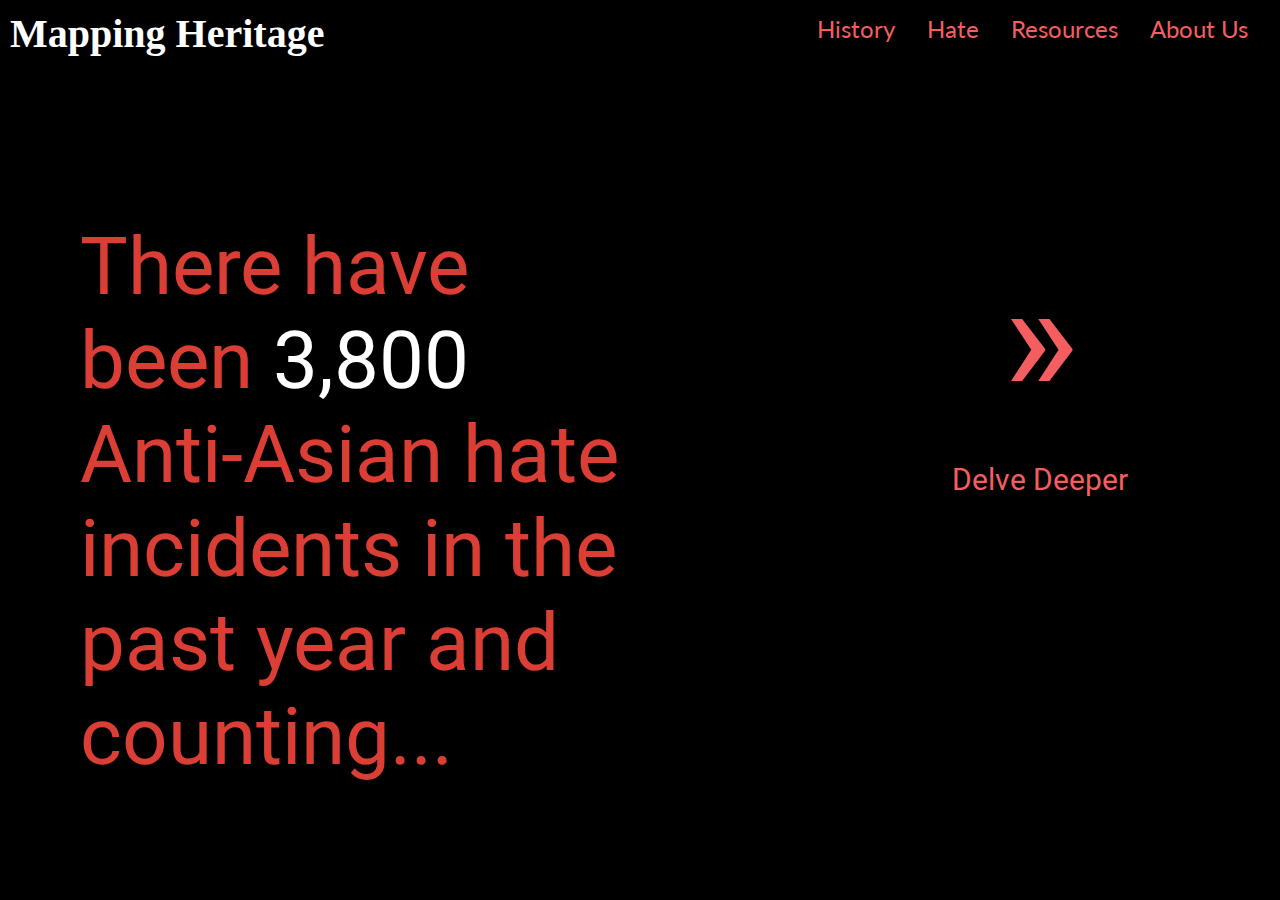
<file: Midterm/index.html>
<!DOCTYPE html>
<html>

<head>
    <title>Mapping Heritage</title>
    <meta charset="utf-8" />

    <!-- style sheets -->
    <link rel="stylesheet" href="css/index.css">

    <!-- favIcon -->
    <link rel="shortcut icon" type="image/x-icon" href="img/favicon.ico" />

    <link href='https://fonts.googleapis.com/css?family=Lato:400,700' rel='stylesheet' type='text/css'>
    <link href="https://fonts.googleapis.com/css?family=Roboto:300,400|Thasadith" rel="stylesheet">
    <link rel="preconnect" href="https://fonts.gstatic.com">
    <link href="https://fonts.googleapis.com/css2?family=Playfair+Display&display=swap" rel="stylesheet">

</head>


<body>
    <div class="header">
        <a class ="active" href='index.html'>Mapping Heritage</a>
    </div>

    <div class="navigation">
        <ul>
            <li><a href="about.html">About Us</a></li>
            <li><a href="resources.html">Resources</a></li> <!-- "resources.html" -->
            <li><a href= "hate.html">Hate</a></li> <!-- "hate.html" -->
            <li><a href="history.html">History</a></li>
        </ul>
    </div>

    <div class="fade-in-text">
        <p>
            There have been <span style="color:white">3,800</span> Anti-Asian hate incidents in the past year and counting...
            </p>
    </div>

    <div class="button">
       <a href="history.html" class="next round"><center>&#187;<p style="font-size:30px;">Delve Deeper</p></center></a>
    </div>
    
</body>     
</html>
</file>
<file: Midterm/css/index.css>
*{cursor: url(FlashingWhite.cur),default;}

body,html {
	margin:0;
	height:100%;
	width:100%;
	font-family:'Lato';
	font-size: 100%;
}
body {
  display: grid;
  grid-template-rows: 60px 1fr 100px;
  grid-template-columns: 50% 50%;
  background-color: rgb(0, 0, 0);
  grid-template-areas: 
  "header navigation"
  "content content"
  "footer footer";
}
/*middle text
.content {
  grid-area: content;
  color: #c0c760;
}
img{
display:block;
margin-left:auto;
margin-right:auto;
position: relative;
top: 10em;
}

#map {
	height: 100%;
}*/

.header {
  grid-area: header;
	padding: 10px;
  background-color: black;
  font-family:'PLayfair-Display, sans-serif';
  font-weight: bold;
  font-size: 2.5em;
  color: #db3e34ff;
}

.footer {
	grid-area: footer;
	padding:10px;
	background-color:black;
	color: white;
  position:relative;
  height: 100px;
}

/*navigation*/
  ul {
    list-style-type: none;
    margin: 0;
    padding: 0;
    overflow: hidden;
    margin-right: 16px;
  }
  
  li {
    float: right;
  }
  
  li a {
    display: block;
    color: white;
    text-align: #f55e61;
    padding: 14px 16px;
    text-decoration: none;
    font-size: 1.5em;
  }

  a:link {
    text-decoration: none;
    color: #f55e61;
  }
  
  a:visited {
    text-decoration: none;
    color: #f55e61;
  }
  
  a:hover {
    text-decoration: none;
    color: #db3e34ff;
  }
  
  a:active {
    text-decoration: none;
    color: #db3e34ff;
  }

  .header a.active {
    text-decoration: none;
    color: white;
  }
/*button*/
.button { 
  text-decoration: none;
  font-family: 'Roboto';
  display: inline-block;
  padding: 25px;
  margin-left: 1em;
  margin-top: 1em;
  font-size: 10em;
  animation: fadeIn ease 10s;
  -webkit-animation: fadeIn ease 10s;
  -moz-animation: fadeIn ease 10s;
  -o-animation: fadeIn ease 10s;
  -ms-animation: fadeIn ease 10s;
}

.button:hover {
  background-color:transparent;
  color: red;
}

.button.next {
  background-color: #f55e61;
  color: white;
}

/*button fade*/
@keyframes fadeIn {
  0% {opacity:0;}
  100% {opacity:1;}
}

@-moz-keyframes fadeIn {
  0% {opacity:0;}
  100% {opacity:1;}
}

@-webkit-keyframes fadeIn {
  0% {opacity:0;}
  100% {opacity:1;}
}

@-o-keyframes fadeIn {
  0% {opacity:0;}
  100% {opacity:1;}
}

@-ms-keyframes fadeIn {
  0% {opacity:0;}
  100% {opacity:1;}
}


/*text fade*/

.fade-in-text {
  display: inline;
  margin-top: 1em;
  margin-left:1em;
  font-family: 'Roboto';
  font-size: 5em;
  color: #db3e34ff;
  animation: fadeIn linear 7s;
  -webkit-animation: fadeIn linear 7s;
  -moz-animation: fadeIn linear 7s;
  -o-animation: fadeIn linear 7s;
  -ms-animation: fadeIn linear 7s;
}

@keyframes fadeIn {
  0% {opacity:0;}
  100% {opacity:1;}
}

@-moz-keyframes fadeIn {
  0% {opacity:0;}
  100% {opacity:1;}
}

@-webkit-keyframes fadeIn {
  0% {opacity:0;}
  100% {opacity:1;}
}

@-o-keyframes fadeIn {
  0% {opacity:0;}
  100% {opacity:1;}
}

@-ms-keyframes fadeIn {
  0% {opacity:0;}
  100% {opacity:1;}
}
</file>
